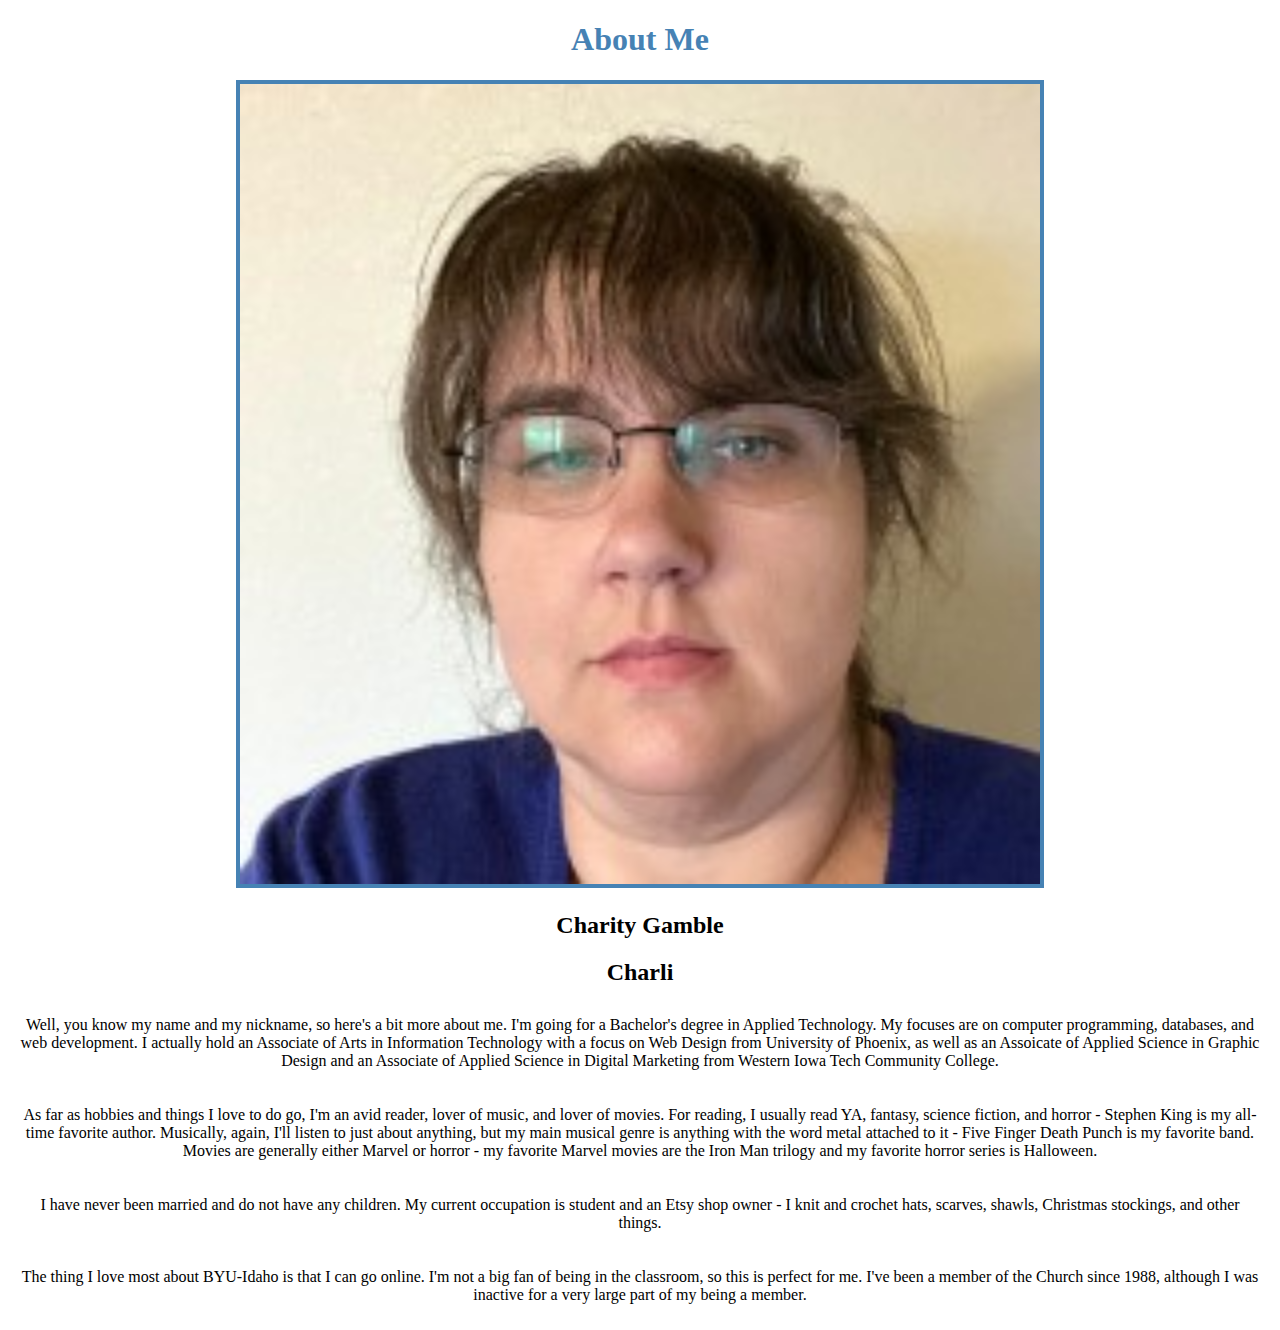
<file: aboutme/index.html>
<!DOCTYPE html>
<html lang="en">
    <head>
        <meta charset="UTF-8">
        <meta http-equiv="X-UA-Compatible" content="IE=edge">
        <meta name="viewport" content="width=device-width, initial-scale=1.0">
        <title>All About Me</title> 
        <link rel="stylesheet" href="styles/styles.css">
    </head>
    <body>
        <h1>About Me</h1>
        <img src="charity.jpg" alt="Image of Charity">
        <h2>Charity Gamble</h2>
        <h2>Charli</h2>
        <p>Well, you know my name and my nickname, so here's a bit more about me. I'm going for a Bachelor's degree in Applied Technology. My focuses are on computer programming, databases, and web development. I actually hold an Associate of Arts in Information Technology with a focus on Web Design from University of Phoenix, as well as an Assoicate of Applied Science in Graphic Design and an Associate of Applied Science in Digital Marketing from Western Iowa Tech Community College.</p>
        <p>As far as hobbies and things I love to do go, I'm an avid reader, lover of music, and lover of movies. For reading, I usually read YA, fantasy, science fiction, and horror - Stephen King is my all-time favorite author. Musically, again, I'll listen to just about anything, but my main musical genre is anything with the word metal attached to it - Five Finger Death Punch is my favorite band. Movies are generally either Marvel or horror - my favorite Marvel movies are the Iron Man trilogy and my favorite horror series is Halloween.</p>
        <p>I have never been married and do not have any children. My current occupation is student and an Etsy shop owner - I knit and crochet hats, scarves, shawls, Christmas stockings, and other things.</p>
        <p>The thing I love most about BYU-Idaho is that I can go online. I'm not a big fan of being in the classroom, so this is perfect for me. I've been a member of the Church since 1988, although I was inactive for a very large part of my being a member.</p>
    </body>
</html>
</file>
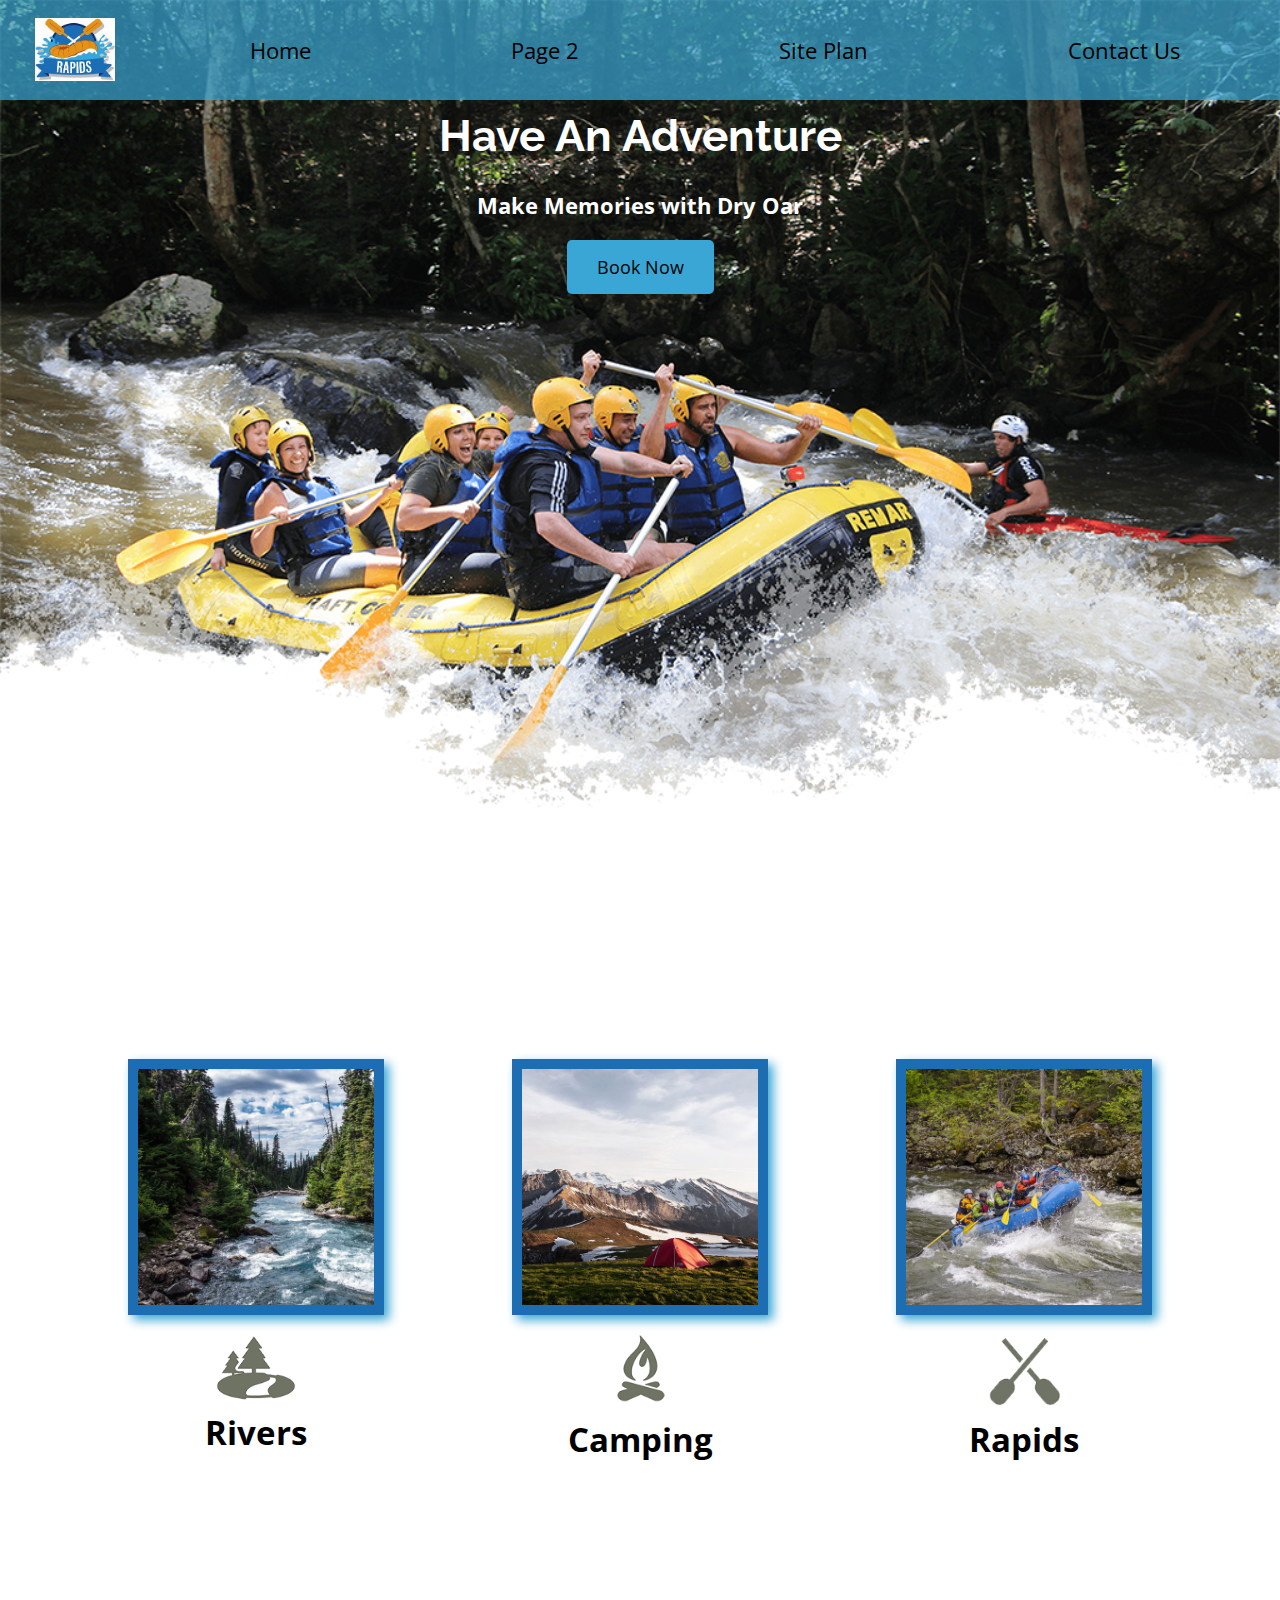
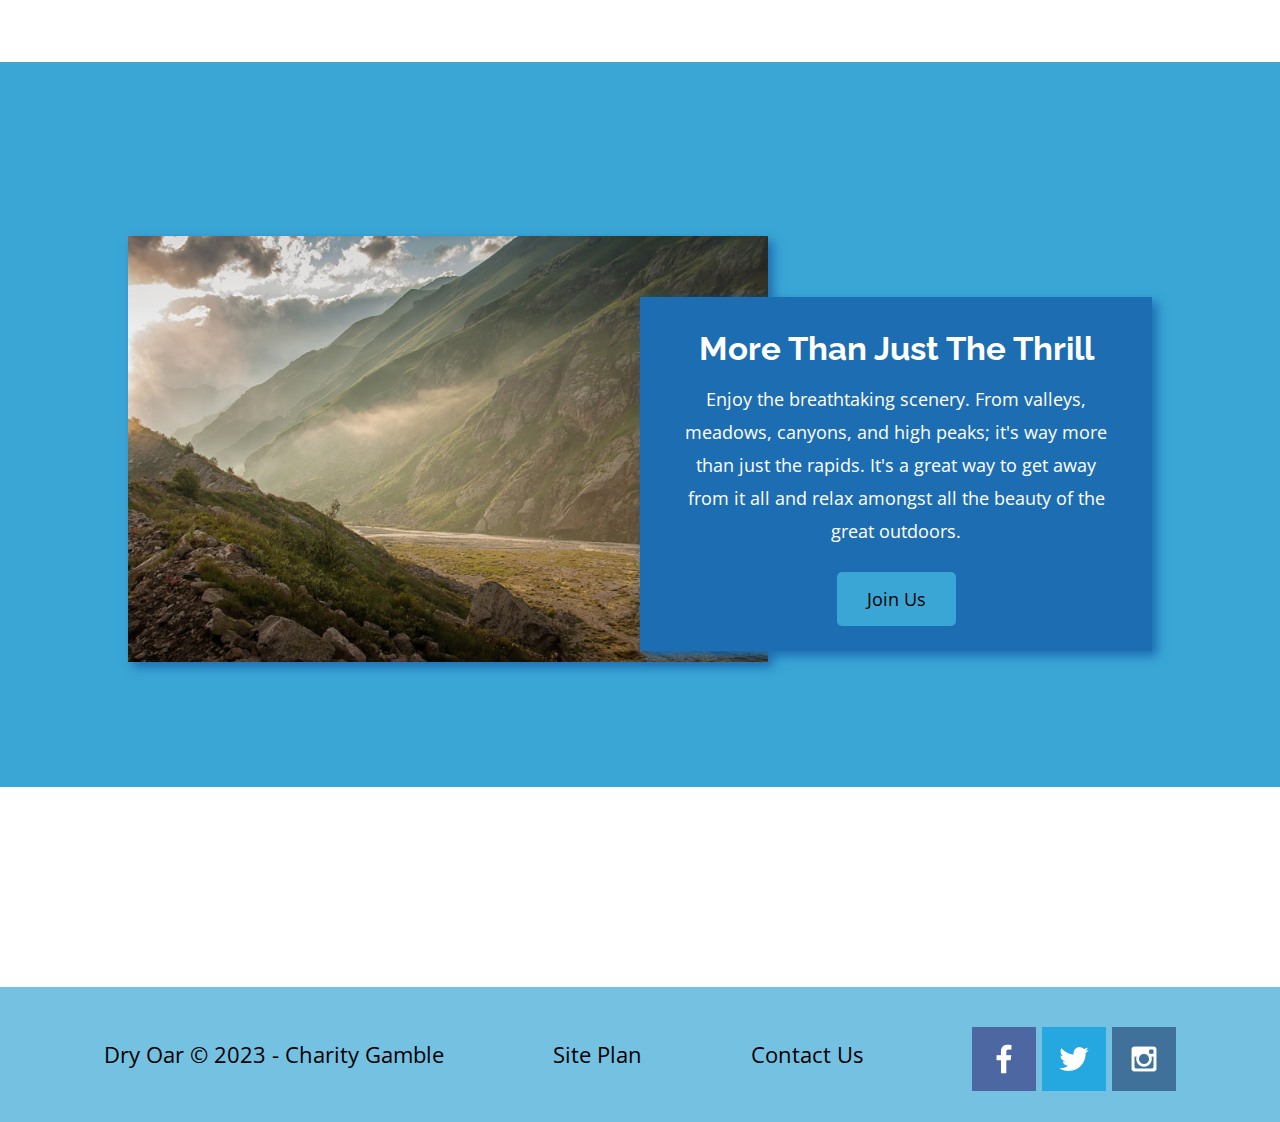
<file: wwr/index.html>
<!DOCTYPE html>
<html lang="en">
<head>
    <meta charset="UTF-8">
    <meta http-equiv="X-UA-Compatible" content="IE=edge">
    <meta name="viewport" content="width=device-width, initial-scale=1.0">
    <link rel="stylesheet" href="styles/style.css">
    <title> Whitewater Rafting Vacations | Dry Oar Boating | Home</title>
</head>
<body>
    <div id="content">
    <header>
        <a id="logo_link" href="index.html">
            <img class="logo" src="images/crossedoars.jpeg" alt="Dry Oar Logo">
        </a>
        <nav>
            <a href="index.html">Home</a>
            <a href="#">Page 2</a>
            <a href="site-plan-rafting.html">Site Plan</a>
            <a href="contactus.html">Contact Us</a>
        </nav>
    </header>
    <div id="hero">
        <div id="hero-box">
            <img id="hero-img" src="images/hero.png" alt="People enjoying white water rafting">
        </div>
        <section id="hero-msg">
            <h1 class="home-title">Have An Adventure</h1>
            <h4>Make Memories with Dry Oar</h4>
            <div class="button-box">
                <a class="book" href="contactus.html">Book Now</a>
            </div>
        </section>
    </div>
    <main class="home-grid">
        <section class="rivers-card">
            <img class="card-img" src="images/rivers.jpeg" alt="river in forest">
            <img class="icon" src="images/river_icon.png" alt="river icon">
            <h2>Rivers</h2>
        </section>
        <section class="camping-card">
            <img class="card-img" src="images/camping.jpeg" alt="tent in mountains">
            <img class="icon" src="images/fire_icon.png" alt="fire icon">
            <h2>Camping</h2>
        </section>
        <section class="rapids-card">
            <img class="card-img" src="images/rapids.jpeg" alt="rafting boat">
            <img class="icon" src="images/oars.png" alt="oars icon">
            <h2>Rapids</h2>
        </section>
        <div id="background"></div>
        <img class="mountains" src="images/mountains.jpeg" alt="Misty mountains">
        <section class="msg">
            <h2>More Than Just The Thrill</h2>
            <p>Enjoy the breathtaking scenery. From valleys, meadows, canyons, and high peaks; it's way more than just the rapids. It's a great way to get away from it all and relax amongst all the beauty of the great outdoors.</p>
            <a class="join" href="rivers.html">Join Us</a>
        </section>
    </main>
    <footer>
        <p>Dry Oar &copy; 2023 - Charity Gamble</p>
        <p><a href="site-plan-rafting.html">Site Plan</a></p>
        <p><a href="contactus.html">Contact Us</a></p>
        <div class="social">
            <a href="https://facebook.com" target="_blank"><img src="images/facebook.png" alt="fb icon"></a>
            <a href="https://twitter.com" target="_blank"><img src="images/twitter.png" alt="twitter icon"></a>
            <a href="https://instagram.com" target="_blank"><img src="images/instagram.png" alt="instagram icon"></a>
        </div>
    </footer>
    </div>
</body>
</html>
</file>
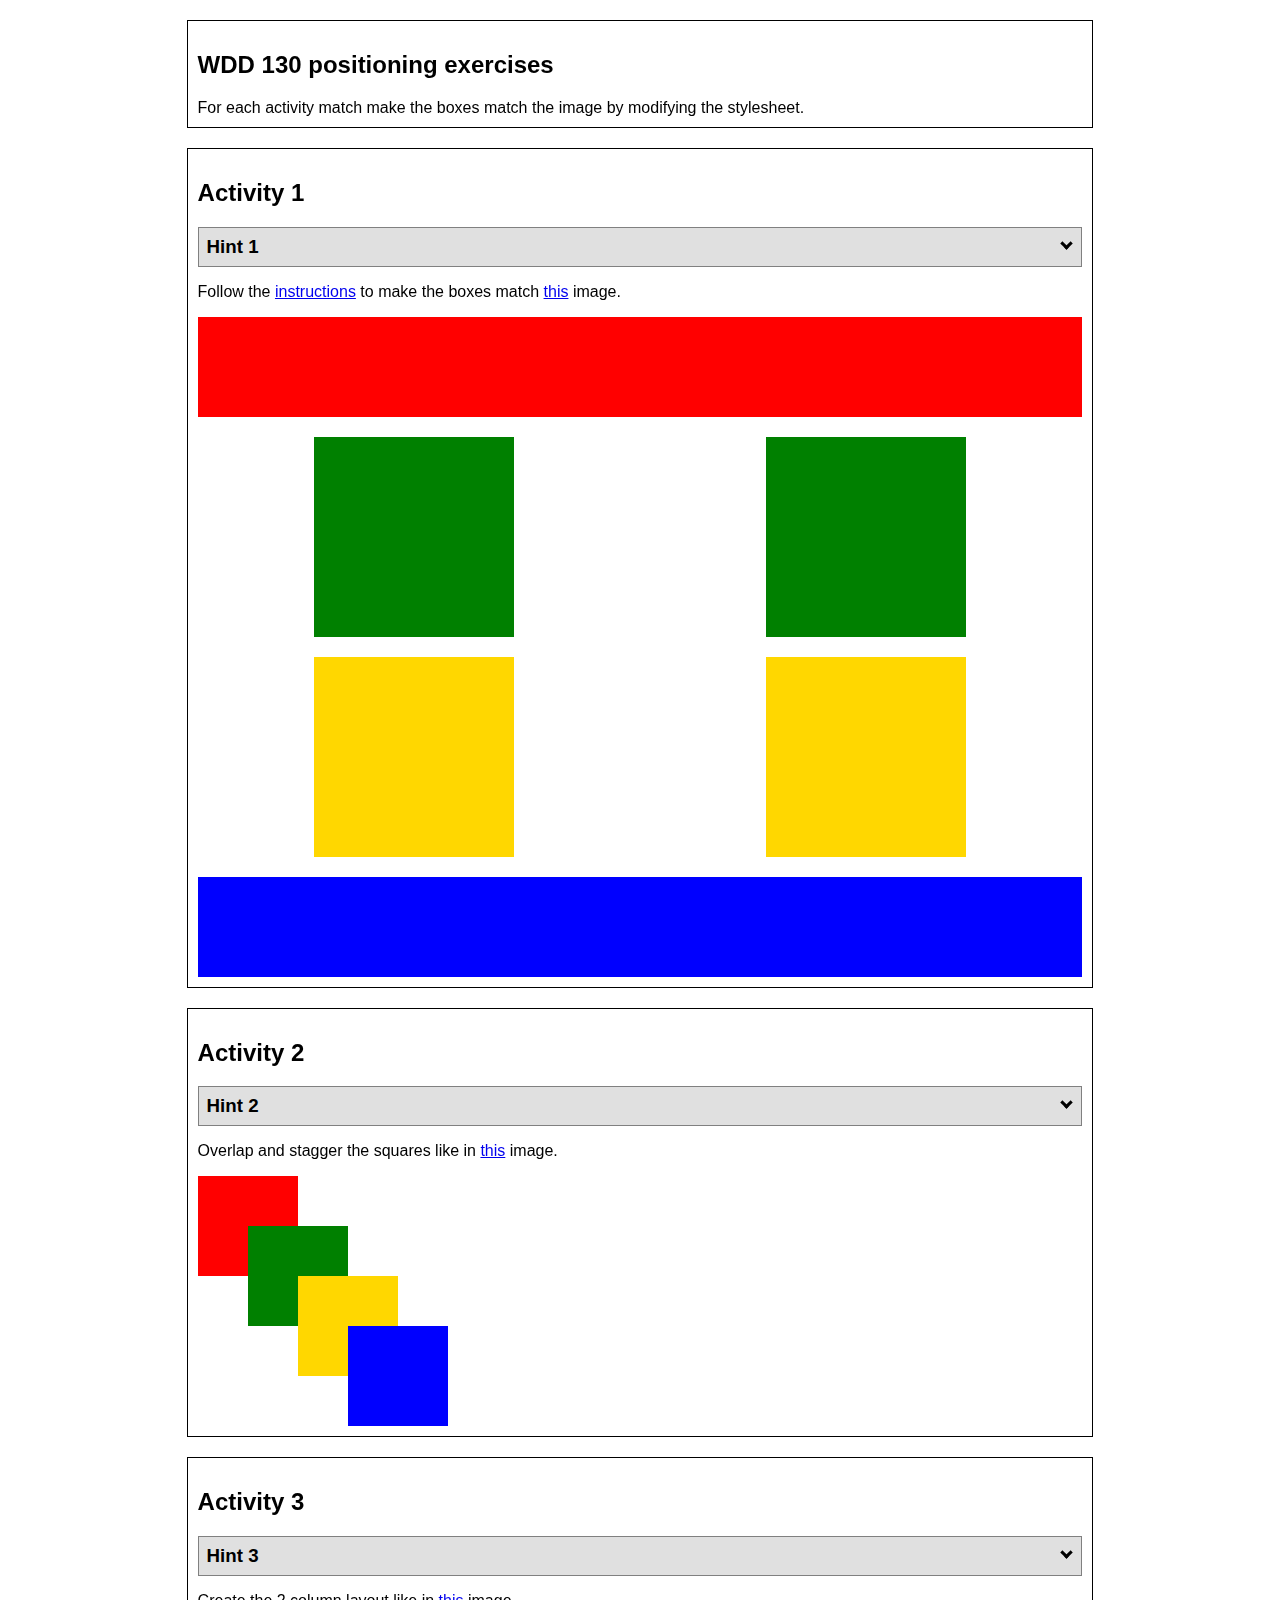
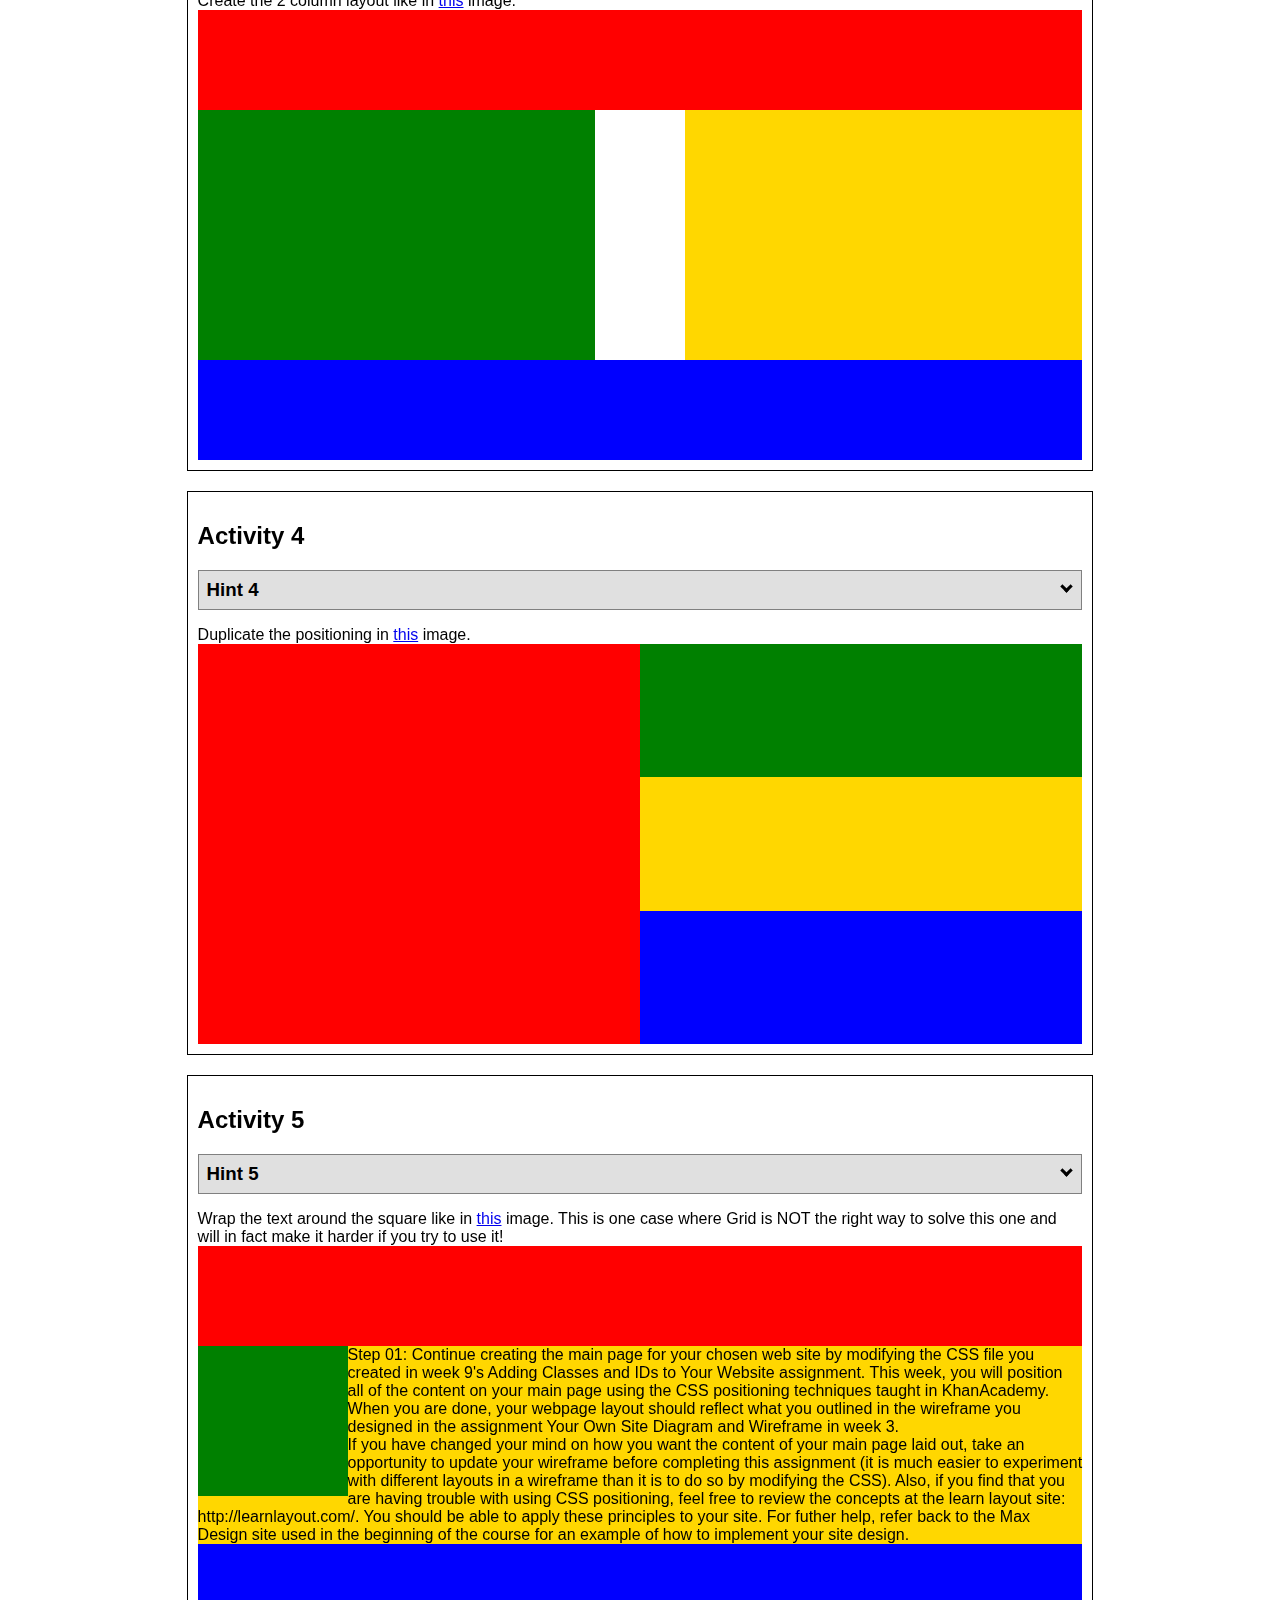
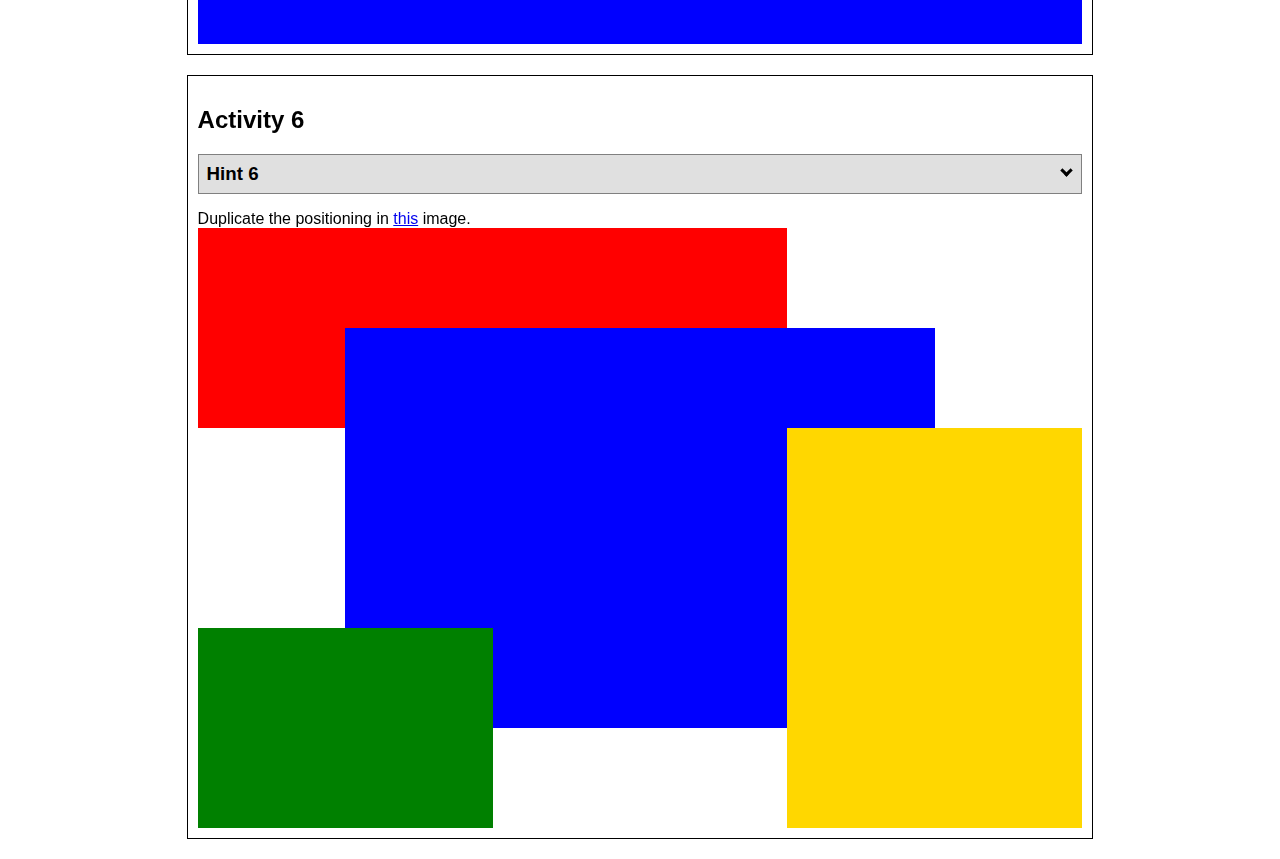
<file: positioning.html>
<!DOCTYPE html>
<html lang="en">
  <head>
    <!-- HTML - Name: positioning.html -->
    <title>Positioning Activity</title>
    <link rel="stylesheet" type="text/css" href="positionstyles.css" />
  </head>
  <body>
    <div class="activity">
      <h2>WDD 130 positioning exercises</h2>
      For each activity match make the boxes match the image by modifying the stylesheet.</div>
    <div class="activity">
      <h2>Activity 1</h2>
      <section class="hint"><input type="checkbox" ><i></i> <h3>Hint 1</h3><div><p>Check out the <a href="https://byui-wdd.github.io/wdd130/activities/w06-css-positioning.html" target="_blank">activity instructions</a> in Ilearn!</p></div></section>
      <p>Follow the <a href="https://byui-wdd.github.io/wdd130/activities/w06-css-positioning.html" target="_blank">instructions</a> to make the boxes match  <a href="https://byui-wdd.github.io/wdd130/images/example1.png" target="_blank">this</a> image.</p>
      <div class="content1" >
        <div class="red1" ></div>
        <div class="green1" ></div>
        <div class="green1" ></div>
        <div class="yellow1"></div>
        <div class="yellow1"></div>
        <div class="blue1"></div>
      </div>
    </div>
    <div class="activity">
      <h2>Activity 2</h2>
      <section class="hint"><input type="checkbox" > <h3>Hint 2</h3><i></i><div>
      <ul>
      <li>grid-template-columns: 50px 50px 50px 50px 50px </li></ul></div></section>
      <p>Overlap and stagger the squares like in <a href="https://byui-wdd.github.io/wdd130/images/example2.png" target="_blank">this</a> image.</p>
      <div class="content2" >
        <div class="red2" ></div>
        <div class="green2" ></div>
        <div class="yellow2"></div>
        <div class="blue2"></div>
      </div>
    </div>
    <div class="activity">
      <h2>Activity 3</h2>
      <section class="hint"><input type="checkbox" > <h3>Hint 3</h3><i></i><div><p>This one is going to be best solved with CSS Grid. Remember to make the boxes the right width first...then start moving them around. </p><h4>Properties used:</h4><ul><li>display:grid;</li><li>grid-template-columns:</li><li>grid-column-gap:</li>
        <li>grid-column:</li>  </ul></div></section>
      Create the 2 column layout like in <a href="https://byui-wdd.github.io/wdd130/images/example3.png" target="_blank">this</a>  image.
      <div class="content3" >
        <div class="red3" ></div>
        <div class="green3" ></div>
        <div class="yellow3"></div>
        <div class="blue3"></div>
      </div>
    </div>
    <div class="activity">
      <h2>Activity 4</h2>
      <section class="hint"><input type="checkbox" > <h3>Hint 4</h3><i></i><div><p>For the others we have been primarily concerned with width. For this one you will need to adjust height as well. </p><h4>Properties used:</h4><ul><li>display:grid;</li><li>grid-template-columns:</li><li>grid-row:</li></ul></div></section>
      Duplicate the positioning in <a href="https://byui-wdd.github.io/wdd130/images/example4.png" target="_blank">this</a> image. 
      <div class="content4" >
        <div class="red4" ></div>
        <div class="green4" ></div>
        <div class="yellow4"></div>
        <div class="blue4"></div>
      </div>
    </div>

    <div class="activity">
      <h2>Activity 5</h2>
      <section class="hint"><input type="checkbox" > <h3>Hint 5</h3><i></i><div><p>Grid is <strong>not</strong> the right way to do this.  In fact there is only one way to really do that...and that is with float. Remember that we float the thing we want the text to wrap around.  Also remember to start by making all the shapes the right size and shape.</p><h4>Properties used:</h4><ul><li>float: left;</li></ul></div></section>
      Wrap the text around the square like in <a href="https://byui-wdd.github.io/wdd130/images/example5.png" target="_blank">this</a> image. This is one case where Grid is NOT the right way to solve this one and will in fact make it harder if you try to use it!
      <div class="content5" >
        <div class="red5" ></div>
        <div class="green5" ></div>
        <div class="yellow5">Step 01: Continue creating the main page for your chosen web site by modifying the CSS file you created in week 9's Adding Classes and IDs to Your Website assignment. This week, you will position all of the content on your main page using the CSS positioning techniques taught in KhanAcademy. When you are done, your webpage layout should reflect what you outlined in the wireframe you designed in the assignment Your Own Site Diagram and Wireframe in week 3. <br />
          If you have changed your mind on how you want the content of your main page laid out, take an opportunity to update your wireframe before completing this assignment (it is much easier to experiment with different layouts in a wireframe than it is to do so by modifying the CSS). Also, if you find that you are having trouble with using CSS positioning, feel free to review the concepts at the learn layout site: http://learnlayout.com/. You should be able to apply these principles to your site. For futher help, refer back to the Max Design site used in the beginning of the course for an example of how to implement your site design.</div>
        <div class="blue5"></div>
      </div>
    </div>
    <div class="activity">
      <h2>Activity 6</h2>
      <section class="hint"><input type="checkbox" > <h3>Hint 6</h3><i></i><div><p>This one is all about visualizing the grid behind the layout. If you are having a hard time doing that first: all the sizes are even multiples of 100, and second here is another example with the lines drawn: <a href="https://byui-wdd.github.io/wdd130/images/example6-hint.png" target="_blank">example 6 with lines</a>. For this one you will find it easiest if you use px for the column width. You can also use <kbd>z-index</kbd> to control the element layering.    </p><h4>Properties used:</h4><ul><li>display:grid;</li><li>grid-template-columns:</li><li>grid-column:</li><li>grid-row:</li><li><a href="https://www.w3schools.com/cssref/pr_pos_z-index.asp" target="_blank">z-index:</a></li></ul></div></section>
      Duplicate the positioning in <a href="https://byui-wdd.github.io/wdd130/images/example6.png" target="_blank">this</a> image.
      <div class="content6" >
        <div class="red6" ></div>
        <div class="green6" ></div>
        <div class="yellow6"></div>
        <div class="blue6"></div>
      </div>
    </div>
  </body>
</html>
</file>
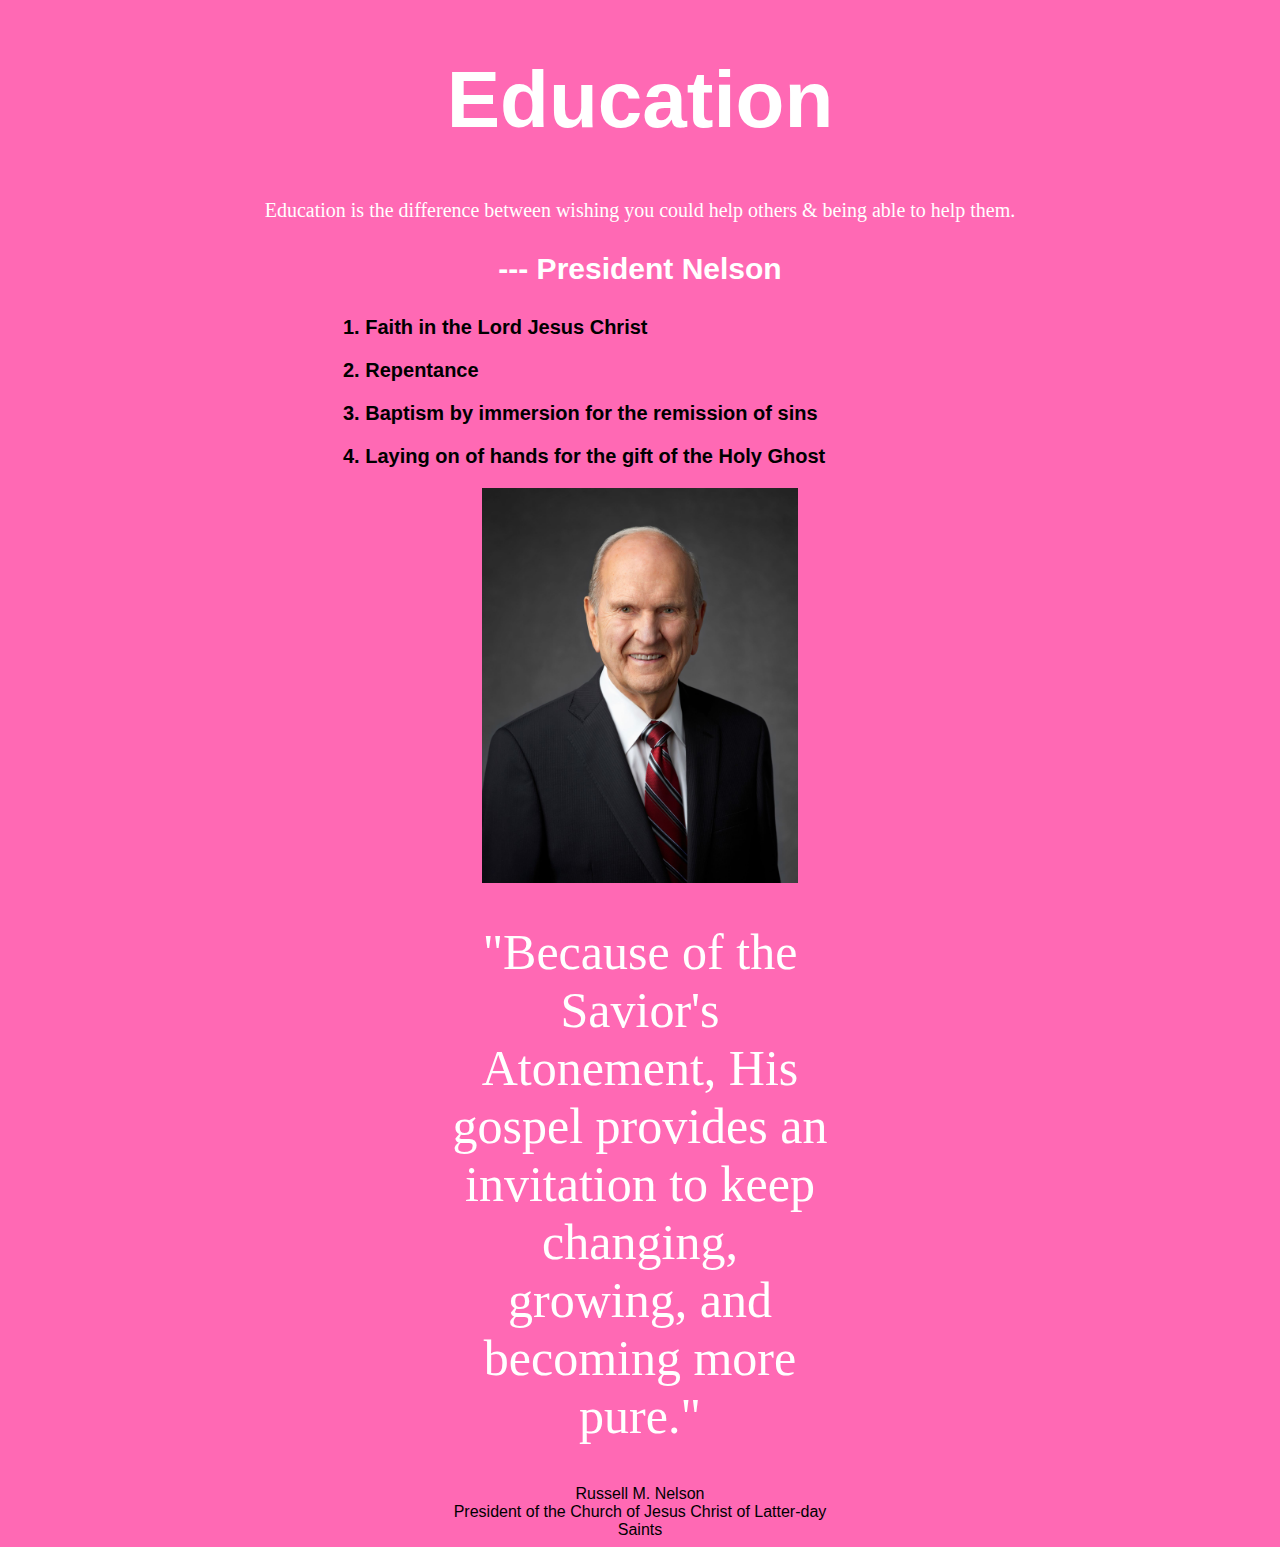
<file: byui/education.html>
<!DOCTYPE html>
<html lang="en">
<head>
    <meta charset="UTF-8">
    <meta http-equiv="X-UA-Compatible" content="IE=edge">
    <meta name="viewport" content="width=device-width, initial-scale=1.0">
    <link rel="stylesheet" href="styles/education.css">
    <title>Education</title>
</head>
<body>
    <header>
        <h1 class="title">Education</h1>
    </header>
    <main>
        <p class="quote">Education is the difference between wishing you could help others &amp; being able to help them.</p>
        <p class="citation">--- President Nelson</p>
        <p class="steps">1. Faith in the Lord Jesus Christ</p>
        <p class="steps">2. Repentance</p>
        <p class="steps">3. Baptism by immersion for the remission of sins</p>
        <p class="steps">4. Laying on of hands for the gift of the Holy Ghost</p>
        <img class="photo"><img src="images/presidentnelson.jpeg" alt="President Nelson photo">
        <p class="quote-two">"Because of the Savior's Atonement, His gospel provides an invitation to keep changing, growing, and becoming more pure."</p>
    </main>
    <footer>
        <p class="name">Russell M. Nelson<br>
            President of the Church of Jesus Christ of Latter-day Saints</p>
    </footer>
</body>
</html>
</file>
<file: aboutme/styles/styles.css>
body {
    text-align: center;
}

nav {
    background-color: steelblue;
    padding: 10px;
}

a {
    color: white;
    margin: 40px;
}

h1 {
    color: steelblue;
}

img {
    width: 800px;
    border: 4px solid steelblue;
}

p {
    padding: 10px;
}

footer {
    background-color: steelblue;
    color: white;
}
</file>
<file: wwr/styles/style.css>
@import url('https://fonts.googleapis.com/css2?family=Open+Sans:ital,wght@0,400;0,700;1,400&family=Raleway:wght@600&display=swap');

/* General Styles */

body {
    background-color: white;
    font-size: 22px;
    font-family: 'Open Sans', Tahoma, Verdana, sans-serif;
    margin: 0;
    padding: 0;
}

h2 {
    margin: 0;
}

h4 {
    color: black;
}

.logo, .icon {
    width: 80px;
}

.book, .join {
    background-color: #3AA6D5;
    color: black;
    text-decoration: none;
    font-size: 18px;
    padding: 15px 30px;
    margin-top: 50px;
    border-radius: 5px;
}

.book:hover, .join:hover {
    background-color: #1D6DB2;
    color: white;
}

/* Content Area Styles */

#content {
    max-width: 1600px;
    margin: 0 auto;
}

/* Header Area Styles */

header {
    background-color: rgba(58,166,213,.7);
    display: grid;
    grid-template-columns: 150px auto;
}

#logo_link {
    padding-top: 5px;
    justify-self: center;
    align-self: center;
}

nav {
    display: flex;
    justify-content: space-around;
}
nav a {
    text-align: center;
    color: black;
    text-decoration: none;
    padding: 35px;
}

nav a:hover {
    background-color: #1D6DB2;
    color: white;
}

/* Hero Area Styles */

.home-title {
    color: black;
    font-family: 'Raleway', Arial, Helvetica, sans-serif;
    font-size: 2em;
    margin-top: 10px;
}

#hero {
    display: grid;
    grid-template-columns: 1fr 3fr 1fr;
    margin-top: -100px;
}

#hero-box {
    grid-column: 1/4;
    grid-row: 1/3;
    z-index: -1;
}

#hero-img {
    width: 100%;
}

#hero-msg {
    grid-column: 2/3;
    grid-row: 1/2;
    margin-top: 100px;
}

#hero-msg h1, #hero-msg h4 {
    text-align: center;
    color: white;
}

.button-box {
    text-align: center;
}

/* Main Styles */

main section {
    text-align: center;
}

main section img {
    box-sizing: border-box;
}

.home-grid {
    display: grid;
    grid-template-columns: repeat(10, 1fr);
}

.rivers-card, .camping-card, .rapids-card {
    margin: 200px 0;
}

.rivers-card {
    grid-column: 2/4;
    grid-row: 2/3;
}

.camping-card {
    grid-column: 5/7;
    grid-row: 2/3;
}

.rapids-card {
    grid-column: 8/10;
    grid-row: 2/3;
}

.card-img {
    border: 10px solid #1D6DB2;
    transition: transform .5s;
    box-shadow: 5px 5px 10px #3AA6D5;
}

.card-img:hover {
    opacity: .6;
    transform: scale(1.1);
}

.card-img, .mountains {
    width: 100%;
}

.icon {
    padding-top: 10px;
}

/* Background Div */

#background {
    height: 725px;
    background-color: #3AA6D5;
    grid-column: 1/11;
    grid-row: 4/9;
}

.mountains {
    margin-top: 50px;
    grid-column: 2/7;
    grid-row: 5/8;
    box-shadow: 5px 5px 10px #1D6DB2;
}

/* Message Area */

.msg {
    background-color:#1D6DB2;
    line-height: 1.5em;
    padding: 35px;
    margin-top: 100px;
    grid-column: 6/10;
    grid-row: 6/7;
    box-shadow: 5px 5px 10px #1D6DB2;
}

.msg h2 {
    color: white;
    font-family: 'Raleway', Arial, Helvetica, sans-serif;
}

.msg p {
    color: white;
    font-size: .8em;
    padding-bottom: 15px;
}

/* Footer Styles */

footer {
    background-color: rgba(58,166,213, .7);
    color: black;
    padding: 25px 50px;
    margin-top: 200px;
    display: flex;
    justify-content: space-around;
    align-items: center;
}

footer p {
    font-size: 1em;
}

footer a {
    color: black;
    text-decoration: none;
}

footer p a:hover {
    background-color: #1D6DB2;
    color: white;
    text-decoration: underline;
}

footer .social img {
    padding-top: 15px;
}

/* Media Queries */

@media screen and (max-width: 900px) {
    #hero, .home-grid {
        display: block;
        height: auto;
    }

    nav, footer {
        flex-direction: column;
    }

    nav a {
        display: block;
        padding: 15px;
    }

    #hero {
        margin-top: 0;
    }

    #hero-msg {
        margin-top: 0;
    }

    #hero-msg h4 {
        display: none;
    }

    .home-title {
        font-size: 25px;
        color: #1D6DB2;
    }

    .rivers-card, .camping-card, .rapids-card {
        margin: 50px auto;
        width: 60%;
    }

    #background {
        display: none;
    }

    .mountains, .msg {
        width: 80%;
        display: block;
        margin: 0 auto;
    }

    footer {
        margin-top: 25px;
    }
}
</file>
<file: positionstyles.css>
/* CSS - Name: "positionstyles.css" */
/* Activity 1 styles */
.content1 {
  display: grid;
  grid-template-columns: 1fr 1fr;
  justify-items: center;
  grid-gap: 20px;
}
.red1 { 
  width: 100%; 
  height: 100px; 
  background-color: red; 
  grid-column: 1/3;

} 
.green1 {
  width: 200px; 
  height: 200px; 
  background-color: green; 

} 
.yellow1 {
  width: 200px; 
  height: 200px; 
  background-color: gold; 
} 
.blue1 {
  width: 100%; 
  height: 100px; 
  background-color: blue; 
  grid-column: 1/3;
} 
/* Activity 2 styles */ 
.content2 {
  display: grid;
  grid-template-columns: 50px 50px 50px 50px 50px;
}
.red2 {
  width: 100px; 
  height: 100px; 
  background-color: red; 
} 
.green2 { 
  width: 100px; 
  height: 100px; 
  background-color: green; 
  margin-top: 50px;
} 
.yellow2 {
  width: 100px; 
  height: 100px; 
  background-color: gold; 
  margin-top: 100px;
} 

.blue2 {
  width: 100px; 
  height: 100px; 
  background-color: blue; 
  margin-top: 150px;
} 
/* Activity 3 styles */ 
.content3 {
 display: grid;
 grid-template-columns: 1fr 1fr;
 justify-items: center;
 grid-column-gap: 90px;
}
.red3 {
  width: 100%; 
  height: 100px; 
  background-color: red; 
  grid-column: 1/3;
} 
.green3 {
  width: 100%; 
  height: 250px; 
  background-color: green;
} 
.yellow3 {
  width: 100%; 
  height: 250px; 
  background-color: gold;
} 
.blue3 {
  width: 100%;
  height: 100px; 
  background-color: blue; 
  grid-column: 1/3;
} 
/* Activity 4 styles */ 
.content4 {
  height: 400px;
  display: grid;
  grid-template-columns: 1fr 1fr;
}
.red4 {
  width: 100%; 
  height: 100%;
  background-color: red; 
  grid-row: 1/4;
} 
.green4 {
  width: 100%; 
  height: 100%;
  background-color: green; 
} 
.yellow4 {
  width: 100%; 
  height: 100%;
  background-color: gold; 
} 

.blue4 {
  width: 100%;
  height: 100%;
  background-color: blue; 
} 
/* Activity 5 styles */ 
.content5 {
  /* This is the parent of the activity 5 boxes. */
  height: auto;
}
.red5 { 
  width: 100%; 
  height: 100px; 
  background-color: red; 
} 
.green5 { 
  width: 150px; 
  height: 150px; 
  background-color: green; 
  float: left;

} 
.yellow5 {
  width: 100%; 
  height: auto;
  background-color: gold; 

} 
.blue5 {
  width: 100%; 
  height: 100px; 
  background-color: blue; 
  clear: both;
} 
/* Activity 6 styles */ 
.content6 {
  display: grid;
  grid-template-columns: repeat(6, 1fr);
  grid-template-rows: repeat(6, 1fr);
  height: 600px;
}

.content6 div {
  width: auto;
  height: auto;
}

.red6 {
  background-color: red; 
  grid-column: 1/5;
  grid-row: 1/3;
  z-index: -1;
} 
.green6 {
  background-color: green; 
  grid-column: 1/3;
  grid-row: 5/7;
  z-index: 2;
} 
.yellow6 {
  background-color: gold; 
  grid-column: 5/7;
  grid-row: 3/7;
  z-index: 3;
} 
.blue6 {
  background-color: blue; 
  grid-column: 2/6;
  grid-row: 2/6;
  z-index: 1;
}


/* Do not make any changes below here */
.activity {
  width: 70%; 
  margin: 20px auto; 
  font-family: Arial, sans-serif; 
  border: 1px solid black; 
  padding: 10px; 
  clear:both; 
  overflow: auto;
} 

.hint {
  border: 1px solid grey;
  background: #e0e0e0;
  padding: .5em;
  position: relative;
  margin: 1em 0;
}
.hint h3 {
  margin: 0;
}
.hint:hover {
  background: #d0d0d0;
}
.hint > div {
  display: none;
}

.hint input[type=checkbox] {
  position: absolute;
  width: 100%;
  height: 100%;
  opacity: 0;
  z-index: 1;
  cursor: pointer;
}

.hint input[type=checkbox]:checked ~ div {
  display: block;
}

.hint i {
  position: absolute;
  transform: translate(-6px, 0);
  margin-top: 16px;
  right: 10px;
  top: -3px;
}
.hint i:before, .hint i:after {
  content: "";
  position: absolute;
  background-color: black;
  width: 3px;
  height: 9px;
}
.hint i:before {
  transform: translate(2px, 0) rotate(45deg);
}
.hint i:after {
  transform: translate(-2px, 0) rotate(-45deg);
}

.hint input[type=checkbox]:checked ~ i:before {
  transform: translate(-2px, 0) rotate(45deg);
}
.hint input[type=checkbox]:checked ~ i:after {
  transform: translate(2px, 0) rotate(-45deg);
}
.hint a {
  position: relative;
  z-index: 1;
}
</file>
<file: byui/styles/education.css>
body {
    background-color: hotpink;
    color: white;
}

.title {
    text-align: center;
    font-family: Arial, Tahoma, Verdana, sans-serif;
    font-size: 80px;
}

.title:hover {
    color: black;
}

.quote {
    text-align: center;
    font-family: 'Times New Roman', Georgia, serif;
    font-size: 20px;
}

.citation {
    text-align: center;
    font-family: Arial, Tahoma, Verdana, sans-serif;
    font-size: 30px;
    font-weight: bold;
}

.steps {
    font-family: Arial, Tahoma, Verdana, sans-serif;
    font-size: 20px;
    color: black;
    margin-left: 335px;
    font-weight: bold;
}

img {
    width: 25%;
    height: 25%;
    display: block;
    margin: 0 auto;
}

.quote-two {
    width: 30%;
    margin: 40px auto;
    text-align: center;
    font-size: 50px;
    color: white;
    font-family: 'Times New Roman', Georgia, serif;
}

.name {
    width: 30%;
    margin: 0 auto;
    color: black;
    font-size: 16px;
    font-family: Arial, Tahoma, Verdana, sans-serif;
    text-align: center;
}
</file>
